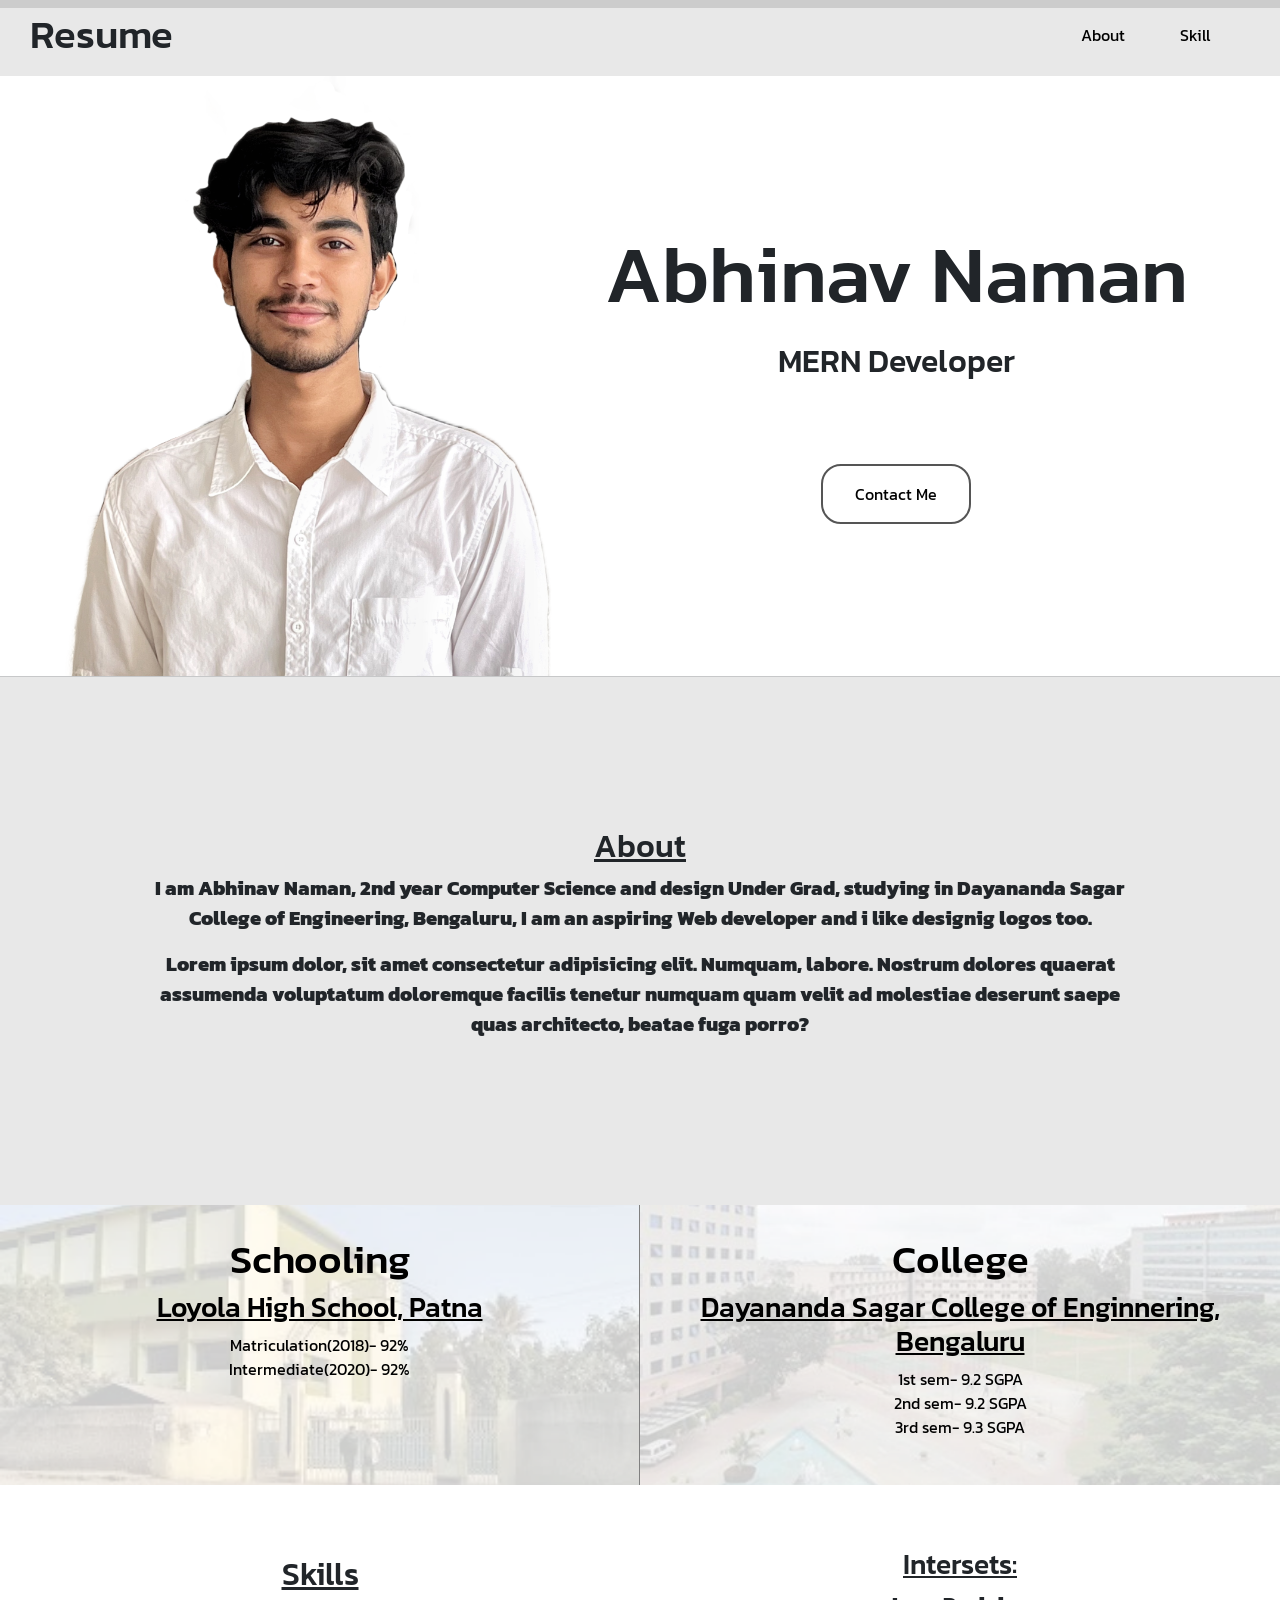
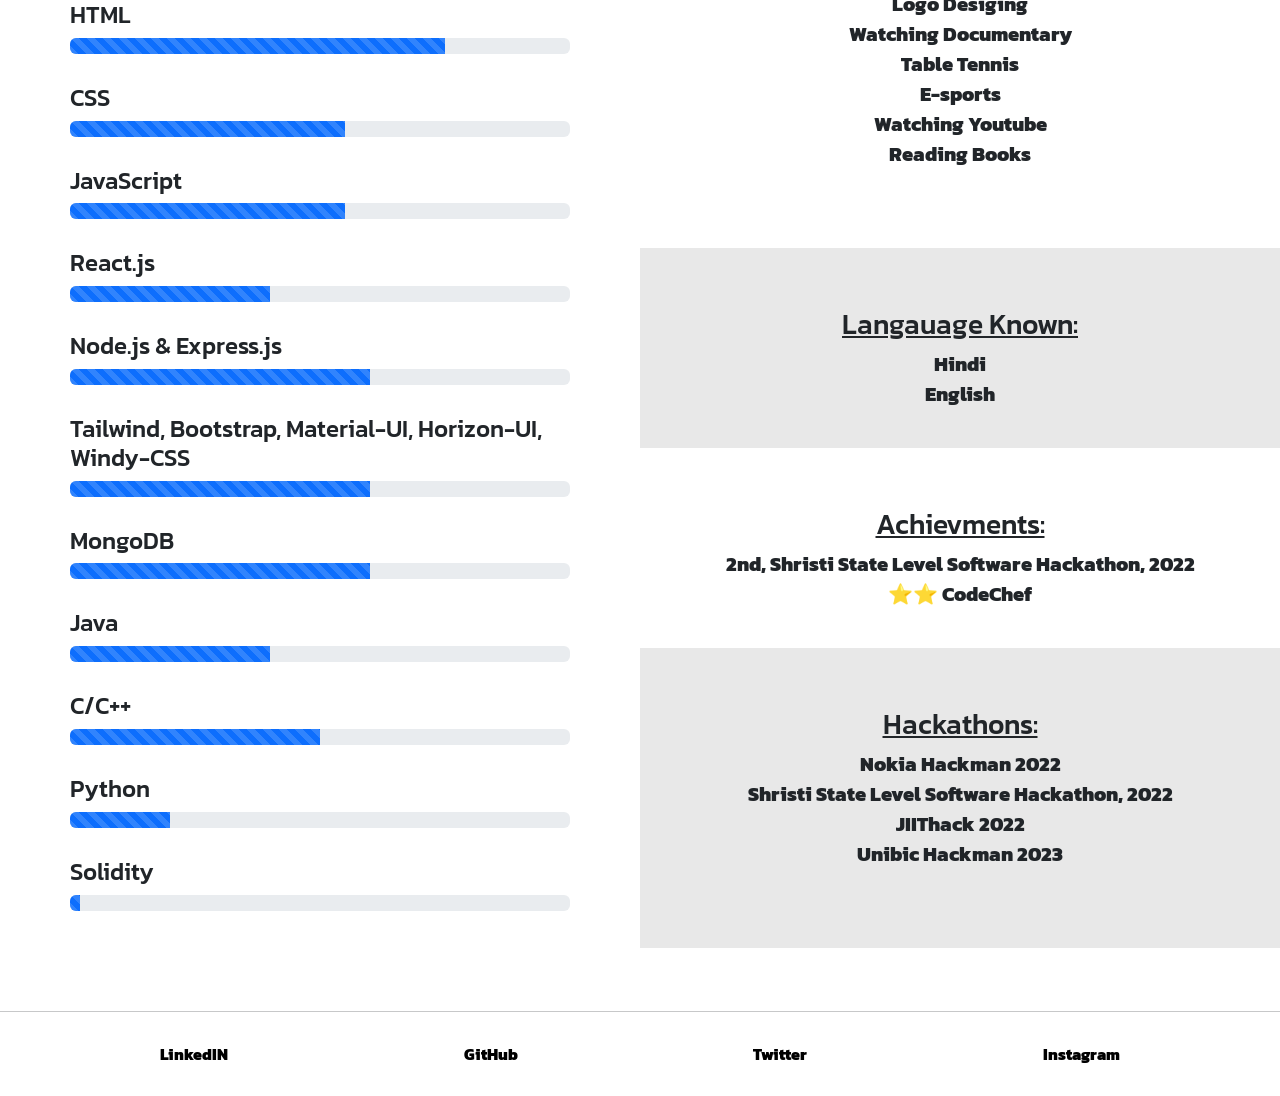
<file: index.html>
<!DOCTYPE html>
<html lang="en">

<head>
    <meta charset="UTF-8">
    <meta name="viewport" content="width=device-width, initial-scale=1.0">
    <title>Resume</title>
    <link rel="icon" type="image/x-icon" href="img/abhinav.png">
    <link href="https://cdn.jsdelivr.net/npm/bootstrap@5.0.2/dist/css/bootstrap.min.css" rel="stylesheet"
        integrity="sha384-EVSTQN3/azprG1Anm3QDgpJLIm9Nao0Yz1ztcQTwFspd3yD65VohhpuuCOmLASjC" crossorigin="anonymous">
    <script src="https://cdn.jsdelivr.net/npm/@popperjs/core@2.9.2/dist/umd/popper.min.js"
        integrity="sha384-IQsoLXl5PILFhosVNubq5LC7Qb9DXgDA9i+tQ8Zj3iwWAwPtgFTxbJ8NT4GN1R8p"
        crossorigin="anonymous"></script>
    <script src="https://cdn.jsdelivr.net/npm/bootstrap@5.0.2/dist/js/bootstrap.min.js"
        integrity="sha384-cVKIPhGWiC2Al4u+LWgxfKTRIcfu0JTxR+EQDz/bgldoEyl4H0zUF0QKbrJ0EcQF"
        crossorigin="anonymous"></script>

    <link rel="stylesheet" href="style.css">

    <script>
        // When the user scrolls the page, execute myFunction
        window.onscroll = function () { myFunction() };

        function myFunction() {
            var winScroll = document.body.scrollTop || document.documentElement.scrollTop;
            var height = document.documentElement.scrollHeight - document.documentElement.clientHeight;
            var scrolled = (winScroll / height) * 100;
            document.getElementById("myBar").style.width = scrolled + "%";
        }
    </script>
</head>

<body>
    <nav class="navbar">
        <h1>Resume</h1>
        <div class="nav-menu">
            <ul>
                <li><a href="#about">About</a></li>
                <li><a href="#skills">Skill</a></li>

            </ul>
        </div>
    </nav>
    <div class="headerrr">
        <div class="progress-containerrr">
            <div class="progress-barrr" id="myBar"></div>
        </div>
    </div>

    <div class="main">
        <div class="main-left">
            <img src="img/abhinav.png" alt="abhinav naman">
        </div>
        <div class="main-right">
            <h1>Abhinav Naman
                <h1 />
                <h2>MERN Developer</h2>
                <button>Contact Me</button>
        </div>
    </div>
    <hr>
    <div class="about">
        <h2 style="text-decoration: underline;">About</h2>
        <p>I am Abhinav Naman, 2nd year Computer Science and design Under Grad, studying in Dayananda Sagar College of
            Engineering, Bengaluru, I am an aspiring Web developer and i like designig logos too.</p>



        <p>
            Lorem ipsum dolor, sit amet consectetur adipisicing elit. Numquam, labore. Nostrum dolores quaerat assumenda
            voluptatum doloremque facilis tenetur numquam quam velit ad molestiae deserunt saepe quas architecto, beatae
            fuga porro?
        </p>

    </div>
    <div class="second-div">
        <div class="second-left">
            <h1>Schooling</h1>
            <h3 style="text-decoration: underline;">Loyola High School, Patna</h3>
            <ul>
                <li>Matriculation(2018)- 92%</li>
                <li>Intermediate(2020)- 92%</li>
            </ul>
        </div>
        <div class="second-right">
            <h1>College</h1>
            <h3 style="text-decoration: underline;">Dayananda Sagar College of Enginnering, Bengaluru</h3>
            <ul>
                <li>1st sem- 9.2 SGPA </li>
                <li>2nd sem- 9.2 SGPA </li>
                <li>3rd sem- 9.3 SGPA</li>
            </ul>
        </div>
    </div>
    <div class="skills-intersts-lang">
        <div class="skills">
            <h2 style="text-decoration: underline;">Skills</h2>
            <div style="text-align: left;">
                <h4>HTML</h4>
                <div class="progress">
                    <div class="progress-bar progress-bar-striped progress-bar-animated" role="progressbar"
                        aria-valuenow="75" aria-valuemin="0" aria-valuemax="100" style="width: 75%"></div>
                </div><br>
                <h4>CSS</h4>
                <div class="progress">
                    <div class="progress-bar progress-bar-striped progress-bar-animated" role="progressbar"
                        aria-valuenow="75" aria-valuemin="0" aria-valuemax="100" style="width: 55%"></div>
                </div><br>
                <h4>JavaScript</h4>
                <div class="progress">
                    <div class="progress-bar progress-bar-striped progress-bar-animated" role="progressbar"
                        aria-valuenow="75" aria-valuemin="0" aria-valuemax="100" style="width: 55%"></div>
                </div><br>
                <h4>React.js</h4>
                <div class="progress">
                    <div class="progress-bar progress-bar-striped progress-bar-animated" role="progressbar"
                        aria-valuenow="75" aria-valuemin="0" aria-valuemax="100" style="width: 40%"></div>
                </div><br>
                <h4>Node.js & Express.js</h4>
                <div class="progress">
                    <div class="progress-bar progress-bar-striped progress-bar-animated" role="progressbar"
                        aria-valuenow="75" aria-valuemin="0" aria-valuemax="100" style="width: 60%"></div>
                </div><br>
                <h4>Tailwind, Bootstrap, Material-UI, Horizon-UI, Windy-CSS</h4>
                <div class="progress">
                    <div class="progress-bar progress-bar-striped progress-bar-animated" role="progressbar"
                        aria-valuenow="75" aria-valuemin="0" aria-valuemax="100" style="width: 60%"></div>
                </div><br>
                <h4>MongoDB</h4>
                <div class="progress">
                    <div class="progress-bar progress-bar-striped progress-bar-animated" role="progressbar"
                        aria-valuenow="75" aria-valuemin="0" aria-valuemax="100" style="width: 60%"></div>
                </div><br>
                <h4>Java</h4>
                <div class="progress">
                    <div class="progress-bar progress-bar-striped progress-bar-animated" role="progressbar"
                        aria-valuenow="75" aria-valuemin="0" aria-valuemax="100" style="width: 40%"></div>
                </div><br>
                <h4>C/C++</h4>
                <div class="progress">
                    <div class="progress-bar progress-bar-striped progress-bar-animated" role="progressbar"
                        aria-valuenow="75" aria-valuemin="0" aria-valuemax="100" style="width: 50%"></div>
                </div><br>
                <h4>Python</h4>
                <div class="progress">
                    <div class="progress-bar progress-bar-striped progress-bar-animated" role="progressbar"
                        aria-valuenow="75" aria-valuemin="0" aria-valuemax="100" style="width: 20%"></div>
                </div><br>
                <h4>Solidity</h4>
                <div class="progress">
                    <div class="progress-bar progress-bar-striped progress-bar-animated" role="progressbar"
                        aria-valuenow="75" aria-valuemin="0" aria-valuemax="100" style="width: 2%"></div>
                </div><br>
            </div>

        </div>
        <div class="interest-lang-achievements">
            <div class="interset">
                <h3 style="text-decoration: underline;">Intersets:</h3>
                <ul>
                    <li>Logo Desiging</li>
                    <li>Watching Documentary</li>
                    <li>Table Tennis</li>
                    <li>E-sports</li>
                    <li>Watching Youtube</li>
                    <li>Reading Books</li>
                </ul>
            </div>
            <div class="lang">
                <br><br>
                <h3 style="text-decoration: underline;">Langauage Known:</h3>
                <ul>
                    <li>Hindi</li>
                    <li>English</li>

                </ul>
            </div>
            <div class="achievements">
                <br><br>
                <h3 style="text-decoration: underline;">Achievments:</h3>
                <ul>
                    <li>2nd, Shristi State Level Software Hackathon, 2022</li>
                    <li>⭐⭐ CodeChef</li>

                </ul>
            </div>
            <div class="hackathon">
                <br><br>
                <h3 style="text-decoration: underline;">Hackathons:</h3>
                <ul>
                    <li>Nokia Hackman 2022</li>
                    <li>Shristi State Level Software Hackathon, 2022</li>
                    <li>JIIThack 2022</li>
                    <li>Unibic Hackman 2023</li>
                </ul>
            </div>
        </div>
    </div>
    <hr>

    <footer class="footer">
        <ul>
            <li><a href="">LinkedIN</a></li>
            <li><a href="">GitHub</a></li>
            <li><a href="">Twitter</a></li>
            <li><a href="">Instagram</a></li>
        </ul>
    </footer>
</body>

</html>
</file>
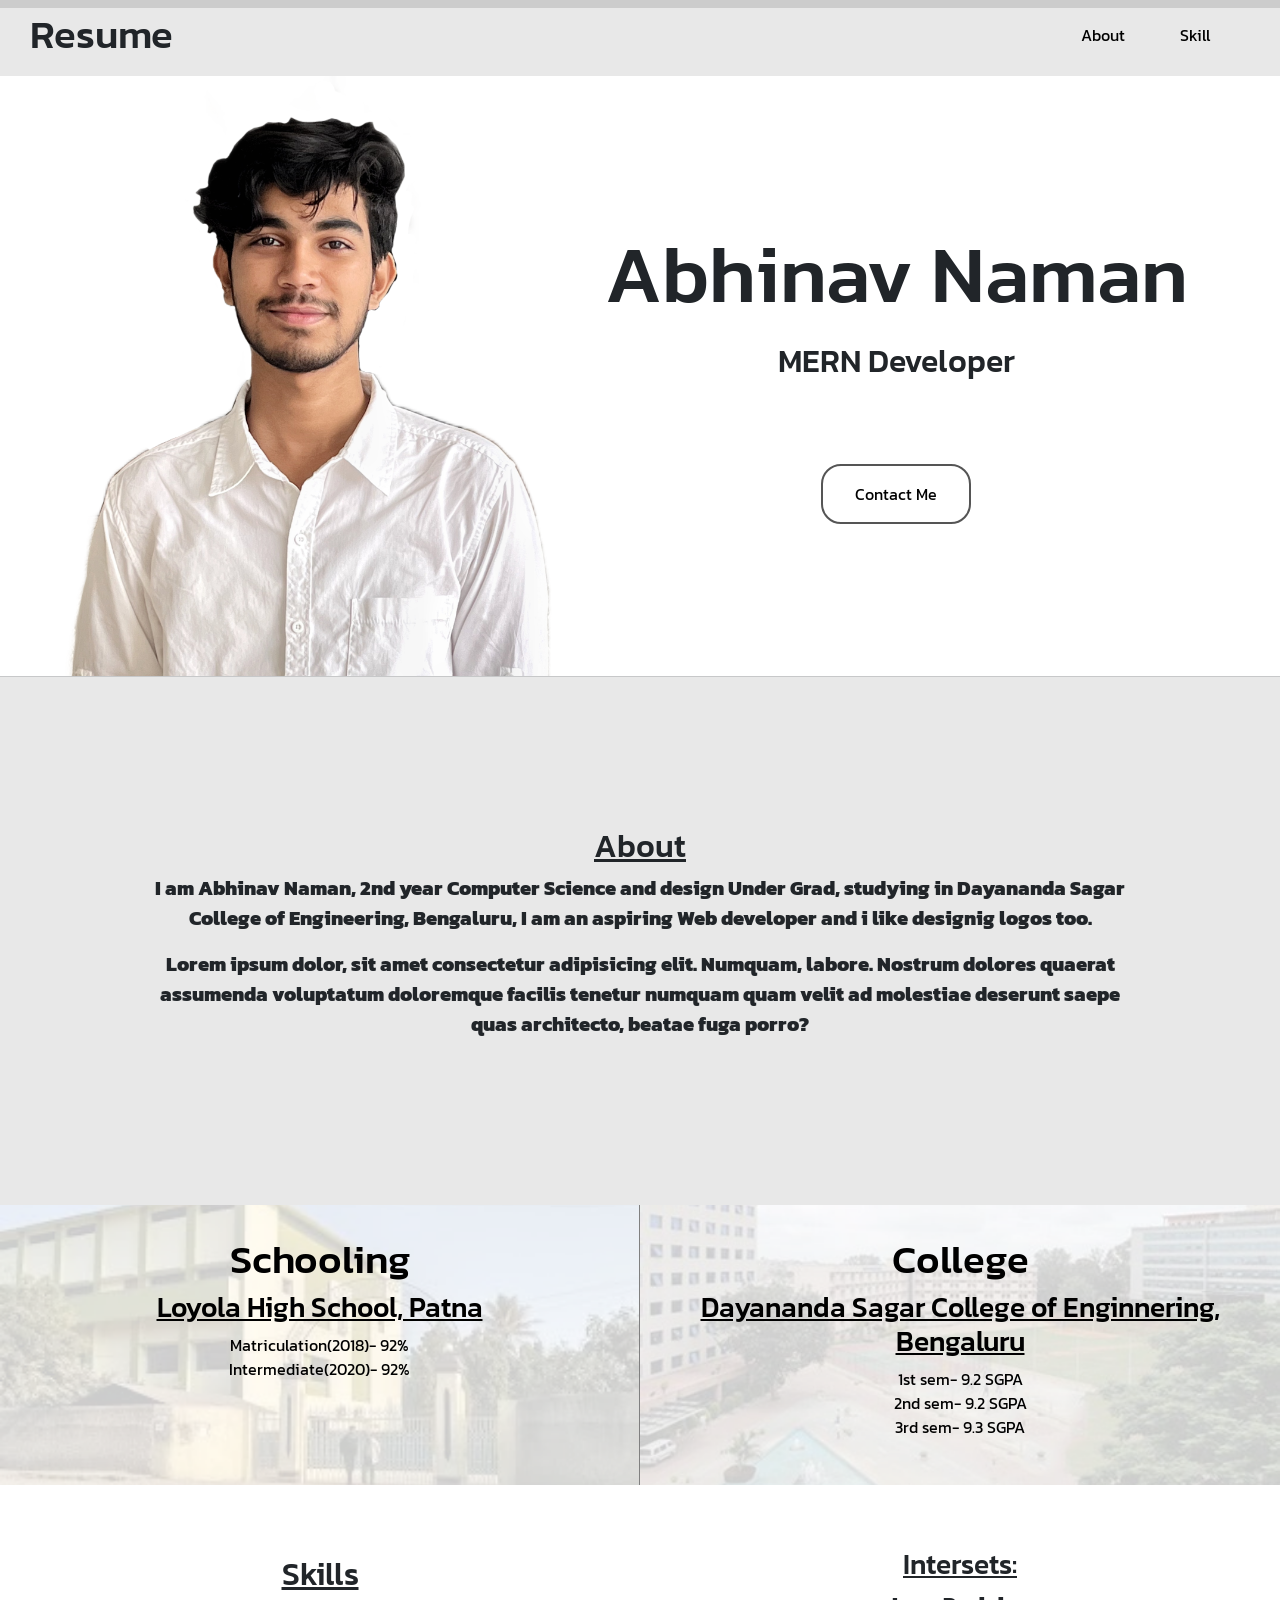
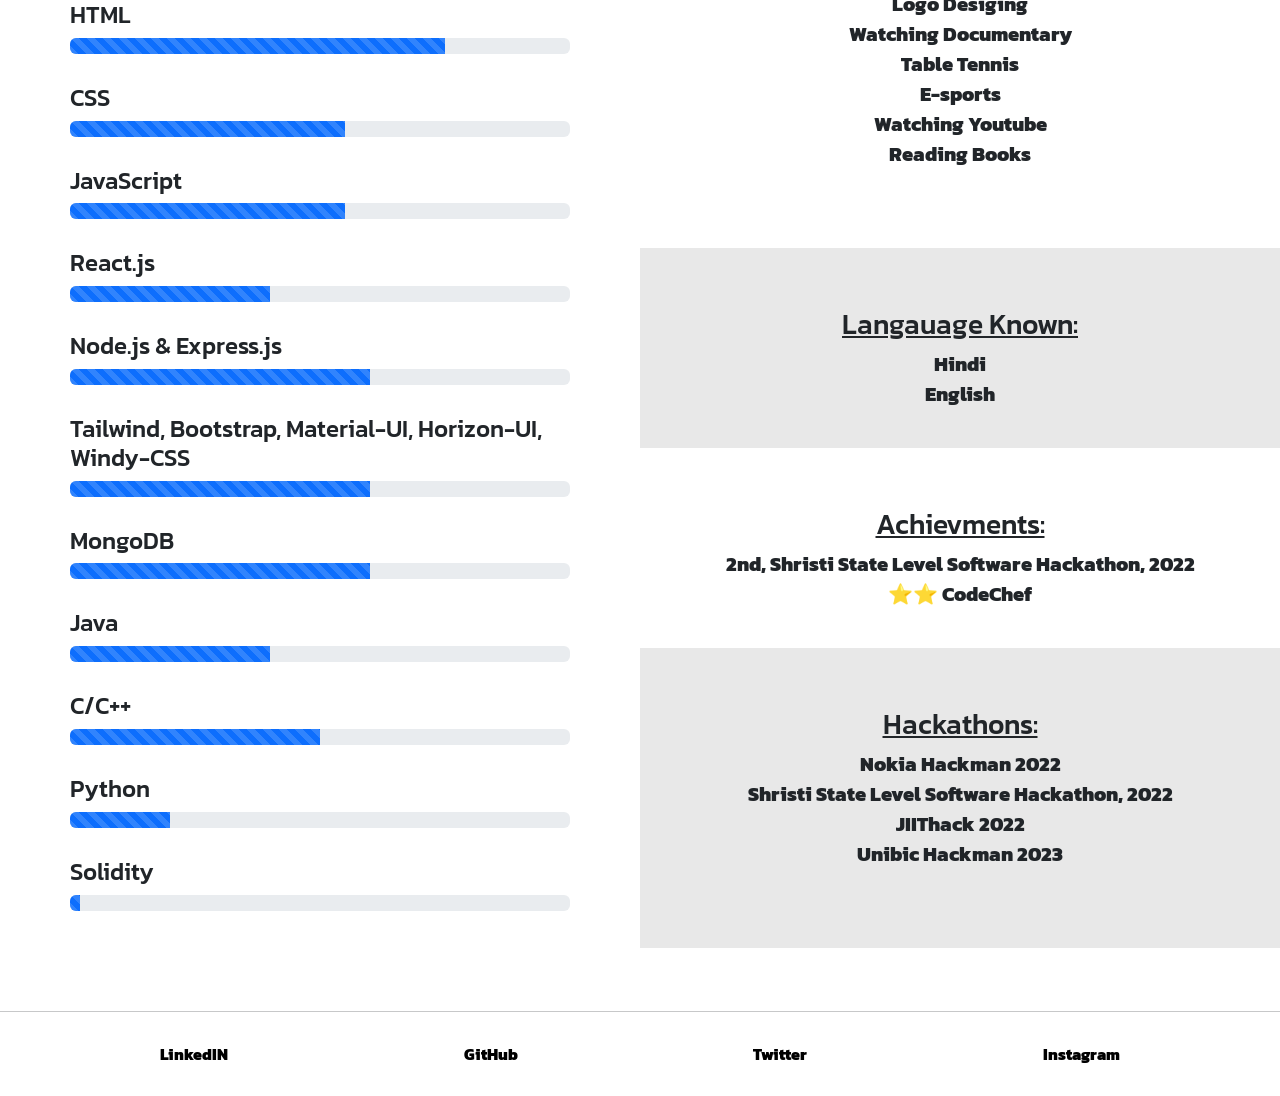
<file: Resume.html>
<!DOCTYPE html>
<html lang="en">

<head>
    <meta charset="UTF-8">
    <meta name="viewport" content="width=device-width, initial-scale=1.0">
    <title>Resume</title>
    <link rel="icon" type="image/x-icon" href="img/abhinav.png">
    <link href="https://cdn.jsdelivr.net/npm/bootstrap@5.0.2/dist/css/bootstrap.min.css" rel="stylesheet"
        integrity="sha384-EVSTQN3/azprG1Anm3QDgpJLIm9Nao0Yz1ztcQTwFspd3yD65VohhpuuCOmLASjC" crossorigin="anonymous">
    <script src="https://cdn.jsdelivr.net/npm/@popperjs/core@2.9.2/dist/umd/popper.min.js"
        integrity="sha384-IQsoLXl5PILFhosVNubq5LC7Qb9DXgDA9i+tQ8Zj3iwWAwPtgFTxbJ8NT4GN1R8p"
        crossorigin="anonymous"></script>
    <script src="https://cdn.jsdelivr.net/npm/bootstrap@5.0.2/dist/js/bootstrap.min.js"
        integrity="sha384-cVKIPhGWiC2Al4u+LWgxfKTRIcfu0JTxR+EQDz/bgldoEyl4H0zUF0QKbrJ0EcQF"
        crossorigin="anonymous"></script>

    <link rel="stylesheet" href="style.css">

    <script>
        // When the user scrolls the page, execute myFunction
        window.onscroll = function () { myFunction() };

        function myFunction() {
            var winScroll = document.body.scrollTop || document.documentElement.scrollTop;
            var height = document.documentElement.scrollHeight - document.documentElement.clientHeight;
            var scrolled = (winScroll / height) * 100;
            document.getElementById("myBar").style.width = scrolled + "%";
        }
    </script>
</head>

<body>
    <nav class="navbar">
        <h1>Resume</h1>
        <div class="nav-menu">
            <ul>
                <li><a href="#about">About</a></li>
                <li><a href="#skills">Skill</a></li>

            </ul>
        </div>
    </nav>
    <div class="headerrr">
        <div class="progress-containerrr">
            <div class="progress-barrr" id="myBar"></div>
        </div>
    </div>

    <div class="main">
        <div class="main-left">
            <img src="img/abhinav.png" alt="abhinav naman">
        </div>
        <div class="main-right">
            <h1>Abhinav Naman
                <h1 />
                <h2>MERN Developer</h2>
                <button>Contact Me</button>
        </div>
    </div>
    <hr>
    <div class="about">
        <h2 style="text-decoration: underline;">About</h2>
        <p>I am Abhinav Naman, 2nd year Computer Science and design Under Grad, studying in Dayananda Sagar College of
            Engineering, Bengaluru, I am an aspiring Web developer and i like designig logos too.</p>



        <p>
            Lorem ipsum dolor, sit amet consectetur adipisicing elit. Numquam, labore. Nostrum dolores quaerat assumenda
            voluptatum doloremque facilis tenetur numquam quam velit ad molestiae deserunt saepe quas architecto, beatae
            fuga porro?
        </p>

    </div>
    <div class="second-div">
        <div class="second-left">
            <h1>Schooling</h1>
            <h3 style="text-decoration: underline;">Loyola High School, Patna</h3>
            <ul>
                <li>Matriculation(2018)- 92%</li>
                <li>Intermediate(2020)- 92%</li>
            </ul>
        </div>
        <div class="second-right">
            <h1>College</h1>
            <h3 style="text-decoration: underline;">Dayananda Sagar College of Enginnering, Bengaluru</h3>
            <ul>
                <li>1st sem- 9.2 SGPA </li>
                <li>2nd sem- 9.2 SGPA </li>
                <li>3rd sem- 9.3 SGPA</li>
            </ul>
        </div>
    </div>
    <div class="skills-intersts-lang">
        <div class="skills">
            <h2 style="text-decoration: underline;">Skills</h2>
            <div style="text-align: left;">
                <h4>HTML</h4>
                <div class="progress">
                    <div class="progress-bar progress-bar-striped progress-bar-animated" role="progressbar"
                        aria-valuenow="75" aria-valuemin="0" aria-valuemax="100" style="width: 75%"></div>
                </div><br>
                <h4>CSS</h4>
                <div class="progress">
                    <div class="progress-bar progress-bar-striped progress-bar-animated" role="progressbar"
                        aria-valuenow="75" aria-valuemin="0" aria-valuemax="100" style="width: 55%"></div>
                </div><br>
                <h4>JavaScript</h4>
                <div class="progress">
                    <div class="progress-bar progress-bar-striped progress-bar-animated" role="progressbar"
                        aria-valuenow="75" aria-valuemin="0" aria-valuemax="100" style="width: 55%"></div>
                </div><br>
                <h4>React.js</h4>
                <div class="progress">
                    <div class="progress-bar progress-bar-striped progress-bar-animated" role="progressbar"
                        aria-valuenow="75" aria-valuemin="0" aria-valuemax="100" style="width: 40%"></div>
                </div><br>
                <h4>Node.js & Express.js</h4>
                <div class="progress">
                    <div class="progress-bar progress-bar-striped progress-bar-animated" role="progressbar"
                        aria-valuenow="75" aria-valuemin="0" aria-valuemax="100" style="width: 60%"></div>
                </div><br>
                <h4>Tailwind, Bootstrap, Material-UI, Horizon-UI, Windy-CSS</h4>
                <div class="progress">
                    <div class="progress-bar progress-bar-striped progress-bar-animated" role="progressbar"
                        aria-valuenow="75" aria-valuemin="0" aria-valuemax="100" style="width: 60%"></div>
                </div><br>
                <h4>MongoDB</h4>
                <div class="progress">
                    <div class="progress-bar progress-bar-striped progress-bar-animated" role="progressbar"
                        aria-valuenow="75" aria-valuemin="0" aria-valuemax="100" style="width: 60%"></div>
                </div><br>
                <h4>Java</h4>
                <div class="progress">
                    <div class="progress-bar progress-bar-striped progress-bar-animated" role="progressbar"
                        aria-valuenow="75" aria-valuemin="0" aria-valuemax="100" style="width: 40%"></div>
                </div><br>
                <h4>C/C++</h4>
                <div class="progress">
                    <div class="progress-bar progress-bar-striped progress-bar-animated" role="progressbar"
                        aria-valuenow="75" aria-valuemin="0" aria-valuemax="100" style="width: 50%"></div>
                </div><br>
                <h4>Python</h4>
                <div class="progress">
                    <div class="progress-bar progress-bar-striped progress-bar-animated" role="progressbar"
                        aria-valuenow="75" aria-valuemin="0" aria-valuemax="100" style="width: 20%"></div>
                </div><br>
                <h4>Solidity</h4>
                <div class="progress">
                    <div class="progress-bar progress-bar-striped progress-bar-animated" role="progressbar"
                        aria-valuenow="75" aria-valuemin="0" aria-valuemax="100" style="width: 2%"></div>
                </div><br>
            </div>

        </div>
        <div class="interest-lang-achievements">
            <div class="interset">
                <h3 style="text-decoration: underline;">Intersets:</h3>
                <ul>
                    <li>Logo Desiging</li>
                    <li>Watching Documentary</li>
                    <li>Table Tennis</li>
                    <li>E-sports</li>
                    <li>Watching Youtube</li>
                    <li>Reading Books</li>
                </ul>
            </div>
            <div class="lang">
                <br><br>
                <h3 style="text-decoration: underline;">Langauage Known:</h3>
                <ul>
                    <li>Hindi</li>
                    <li>English</li>

                </ul>
            </div>
            <div class="achievements">
                <br><br>
                <h3 style="text-decoration: underline;">Achievments:</h3>
                <ul>
                    <li>2nd, Shristi State Level Software Hackathon, 2022</li>
                    <li>⭐⭐ CodeChef</li>

                </ul>
            </div>
            <div class="hackathon">
                <br><br>
                <h3 style="text-decoration: underline;">Hackathons:</h3>
                <ul>
                    <li>Nokia Hackman 2022</li>
                    <li>Shristi State Level Software Hackathon, 2022</li>
                    <li>JIIThack 2022</li>
                    <li>Unibic Hackman 2023</li>
                </ul>
            </div>
        </div>
    </div>
    <hr>

    <footer class="footer">
        <ul>
            <li><a href="">LinkedIN</a></li>
            <li><a href="">GitHub</a></li>
            <li><a href="">Twitter</a></li>
            <li><a href="">Instagram</a></li>
        </ul>
    </footer>
</body>

</html>
</file>
<file: style.css>
@import url('https://fonts.googleapis.com/css2?family=Kanit:wght@300&display=swap');

        body {
            font-family: 'Kanit', sans-serif;
            margin: 0;
            padding: 0;
        }

        .navbar {
            display: flex;
            flex-direction: row;
            justify-content: space-between;
            background-color: #E8E8E8;
        }

    

        .navbar>h1 {
            margin-left: 30px;
        }

        .navbar>.nav-menu {
            margin-right: 30px;
            margin-top: 10px;
        }

        hr {
            margin: 0;
            padding: 0;
        }

        .navbar>.nav-menu>ul {
            display: flex;
            flex-direction: row;
        }

        .navbar>.nav-menu>ul>li {
            padding: 5px;
            padding-right: 30px;
            list-style-type: none;
            
        }

        .navbar>.nav-menu>ul>li>a{
            text-decoration: none;
            color:black;
            padding:10px;
        }

        .navbar>.nav-menu>ul>li>a:hover{
            background-color: black;
            color:white;
            border-radius: 10px;
        }

        .main {
            display: flex;
            flex-direction: row;
            margin: 0;
            padding: 0;
        }

        .main-left {
            width: 40%;
            height: 600px;
        }

        .main-left>img {
            width: 600px;
            height: 600px;
            object-fit: cover;
        }



        .main-right {
            width: 60%;
            height: 600px;
            /* background-color: red; */
            text-align: center;
            vertical-align: auto;
        }

        .main-right>h1 {
            font-size: 80px;
            margin-bottom: -130px;
            margin-top: 150px;
        }

        .main-right>h2 {
            margin-bottom: 80px;
        }

        .main-right>button {
            padding: 16px 32px;
            text-align: center;
            text-decoration: none;
            display: inline-block;
            font-size: 16px;
            margin: 4px 2px;
            transition-duration: 0.4s;
            cursor: pointer;
            background-color: white;
            color: black;
            border: 2px solid #555555;
            border-radius: 20px;
        }


        .main-right>button:hover {
            background-color: #E8E8E8;
            /* text-decoration: underline; */
        }


        .second-div {
            display: flex;
            flex-direction: row;
            margin: 0;
            padding: 0;
        }



        .second-left>ul {
            display: flex;
            flex-direction: column;
            align-items: center;
            justify-content: center;
            list-style-type: none;
            padding: 0;
        }

        .second-left>ul>li {
            margin: 0;
            padding: 0;
        }

        .second-right>ul {
            display: flex;
            flex-direction: column;
            align-items: center;
            justify-content: center;
            list-style-type: none;
            padding: 0;
        }

        .second-right>ul>li {
            margin: 0;
            padding: 0;
        }

        .second-left {
            width: 50%;
            text-align: center;
            vertical-align: auto;
            padding: 30px;
            background-image: url("img/loyola.png");
            background-size: cover;
            background-position: center;
            color: black;
            border-right: 1px solid grey;

        }


        .second-right {
            width: 50%;
            text-align: center;
            vertical-align: auto;
            padding: 30px;
            background-image: url("img/dsce.png");
            background-size: cover;
            background-position: center;
            color: black;

        }

        .about {
            /* width: 70%; */
            margin: auto;
            text-align: center;
            vertical-align: auto;
            /* margin: 20px; */
            padding: 150px;
            font-size: 20px;
            font-weight: 800;
            background-color: #E8E8E8;
        }

        .skills {
            width: 50%;
            margin: auto;
            text-align: center;
            vertical-align: auto;
            padding: 70px;
            font-size: 20px;
            font-weight: 800;
            margin-top: 0;
        }

        .skills-intersts-lang {
            display: flex;
            flex-direction: row;
            margin: 0;
            padding: 0;
        }

        .interest-lang-achievements {
            width: 50%;
            margin: auto;
            text-align: center;
            vertical-align: auto;
            /* padding: 50px; */
            font-size: 20px;
            font-weight: 800;
            display: flex;
            flex-direction: column;
        }

        .interest-lang>ul {
            display: flex;
            flex-direction: column;
            align-items: center;
            justify-content: center;
            list-style-type: none;
            padding: 0;
        }

        .interset {
            height: 300px;
   

        }

        .lang {
            height: 200px;
            background-color: #E8E8E8;
  
        }

        .achievements {
            height: 200px;
         

        }

        .hackathon {
            height: 300px;
            background-color: #E8E8E8;
        }

        .hackathon>ul {
            display: flex;
            flex-direction: column;
            align-items: center;
            justify-content: center;
            list-style-type: none;
            padding: 0;
        }

        .hackathon>ul>li {
            margin: 0;
            padding: 0;
        }

        .lang>ul {
            display: flex;
            flex-direction: column;
            align-items: center;
            justify-content: center;
            list-style-type: none;
            padding: 0;
        }

        .lang>ul>li {
            margin: 0;
            padding: 0;
        }

        .achievements>ul {
            display: flex;
            flex-direction: column;
            align-items: center;
            justify-content: center;
            list-style-type: none;
            padding: 0;
        }

        .achievements>ul>li {
            margin: 0;
            padding: 0;
        }

        .interset>ul {
            display: flex;
            flex-direction: column;
            align-items: center;
            justify-content: center;
            list-style-type: none;
            padding: 0;
        }

        .interset>ul>li {
            margin: 0;
            padding: 0;
        }

        .footer{
            margin: 20px;
            margin-left: 140px;
            margin-right: 140px;
        }

       
        .footer ul {
  display: flex;
  justify-content: space-between;
  list-style: none;
  padding: 10px;
  
}

.footer >ul> li{
    font-weight: 800;
}

.footer>ul>li>a{
            text-decoration: none;
            color:black;
            padding:10px;
        }

        .footer>ul>li>a:hover{
            background-color: black;
            color:white;
            border-radius: 10px;
        }
        .headerrr {
  position: fixed;
  top: 0;
  z-index: 1;
  width: 100%;
  background-color: #f1f1f1;
}

/* The progress container (grey background) */
.progress-containerrr {
  width: 100%;
  height: 8px;
  background: #ccc;
}

/* The progress bar (scroll indicator) */
.progress-barrr {
  height: 8px;
  background: #0E6FFD;
  width: 0%;
}
</file>
